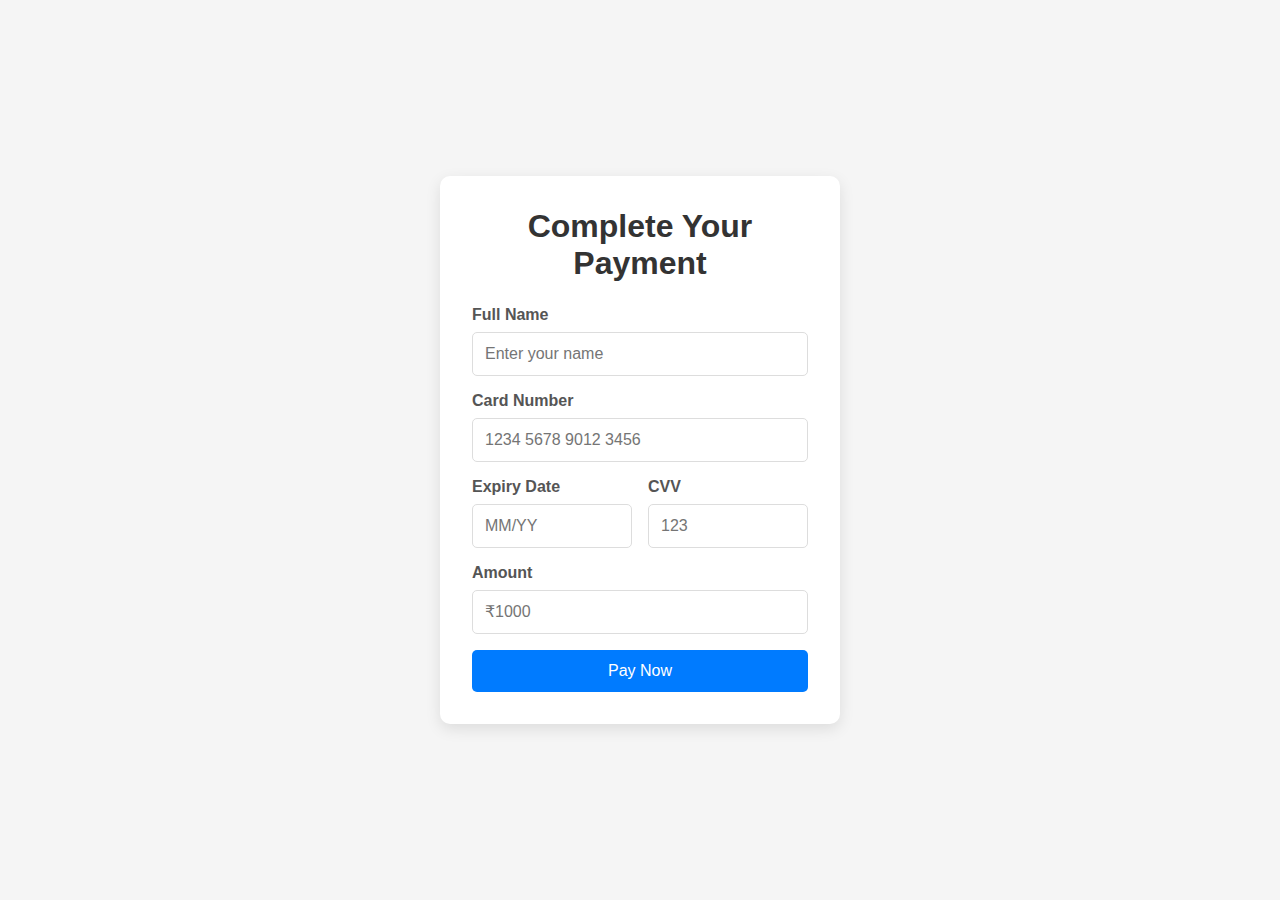
<file: pages/completepayment.html>
<!DOCTYPE html>
<html lang="en">
<head>
  <meta charset="UTF-8">
  <meta name="viewport" content="width=device-width, initial-scale=1.0">
  <title>Complete Your Payment</title>
  <link rel="stylesheet" href="completepayment.css">
</head>
<body>
  <div class="payment-container">
    <h1>Complete Your Payment</h1>
    <form class="payment-form">
      <div class="form-group">
        <label for="name">Full Name</label>
        <input type="text" id="name" name="name" placeholder="Enter your name" required>
      </div>
      <div class="form-group">
        <label for="card-number">Card Number</label>
        <input type="text" id="card-number" name="card-number" placeholder="1234 5678 9012 3456" required>
      </div>
      <div class="form-row">
        <div class="form-group">
          <label for="expiry-date">Expiry Date</label>
          <input type="text" id="expiry-date" name="expiry-date" placeholder="MM/YY" required>
        </div>
        <div class="form-group">
          <label for="cvv">CVV</label>
          <input type="text" id="cvv" name="cvv" placeholder="123" required>
        </div>
      </div>
      <div class="form-group">
        <label for="amount">Amount</label>
        <input type="text" id="amount" name="amount" placeholder="₹1000" required>
      </div>
      <button type="submit" class="pay-btn">Pay Now</button>
    </form>
  </div>
</body>
</html>
</file>
<file: pages/completepayment.css>
/* General Reset */
* {
    margin: 0;
    padding: 0;
    box-sizing: border-box;
  }
  
  body {
    font-family: Arial, sans-serif;
    background-color: #f5f5f5;
    display: flex;
    justify-content: center;
    align-items: center;
    height: 100vh;
  }
  
  .payment-container {
    background: #fff;
    padding: 2rem;
    border-radius: 10px;
    box-shadow: 0 5px 15px rgba(0, 0, 0, 0.1);
    width: 100%;
    max-width: 400px;
  }
  
  h1 {
    text-align: center;
    margin-bottom: 1.5rem;
    color: #333;
  }
  
  .payment-form {
    display: flex;
    flex-direction: column;
  }
  
  .form-group {
    margin-bottom: 1rem;
  }
  
  label {
    display: block;
    margin-bottom: 0.5rem;
    color: #555;
    font-weight: bold;
  }
  
  input {
    width: 100%;
    padding: 0.75rem;
    font-size: 1rem;
    border: 1px solid #ddd;
    border-radius: 5px;
    outline: none;
  }
  
  input:focus {
    border-color: #007bff;
    box-shadow: 0 0 5px rgba(0, 123, 255, 0.5);
  }
  
  .form-row {
    display: flex;
    gap: 1rem;
  }
  
  button {
    background: #007bff;
    color: #fff;
    padding: 0.75rem;
    font-size: 1rem;
    border: none;
    border-radius: 5px;
    cursor: pointer;
    transition: background 0.3s;
  }
  
  button:hover {
    background: #0056b3;
  }
</file>
